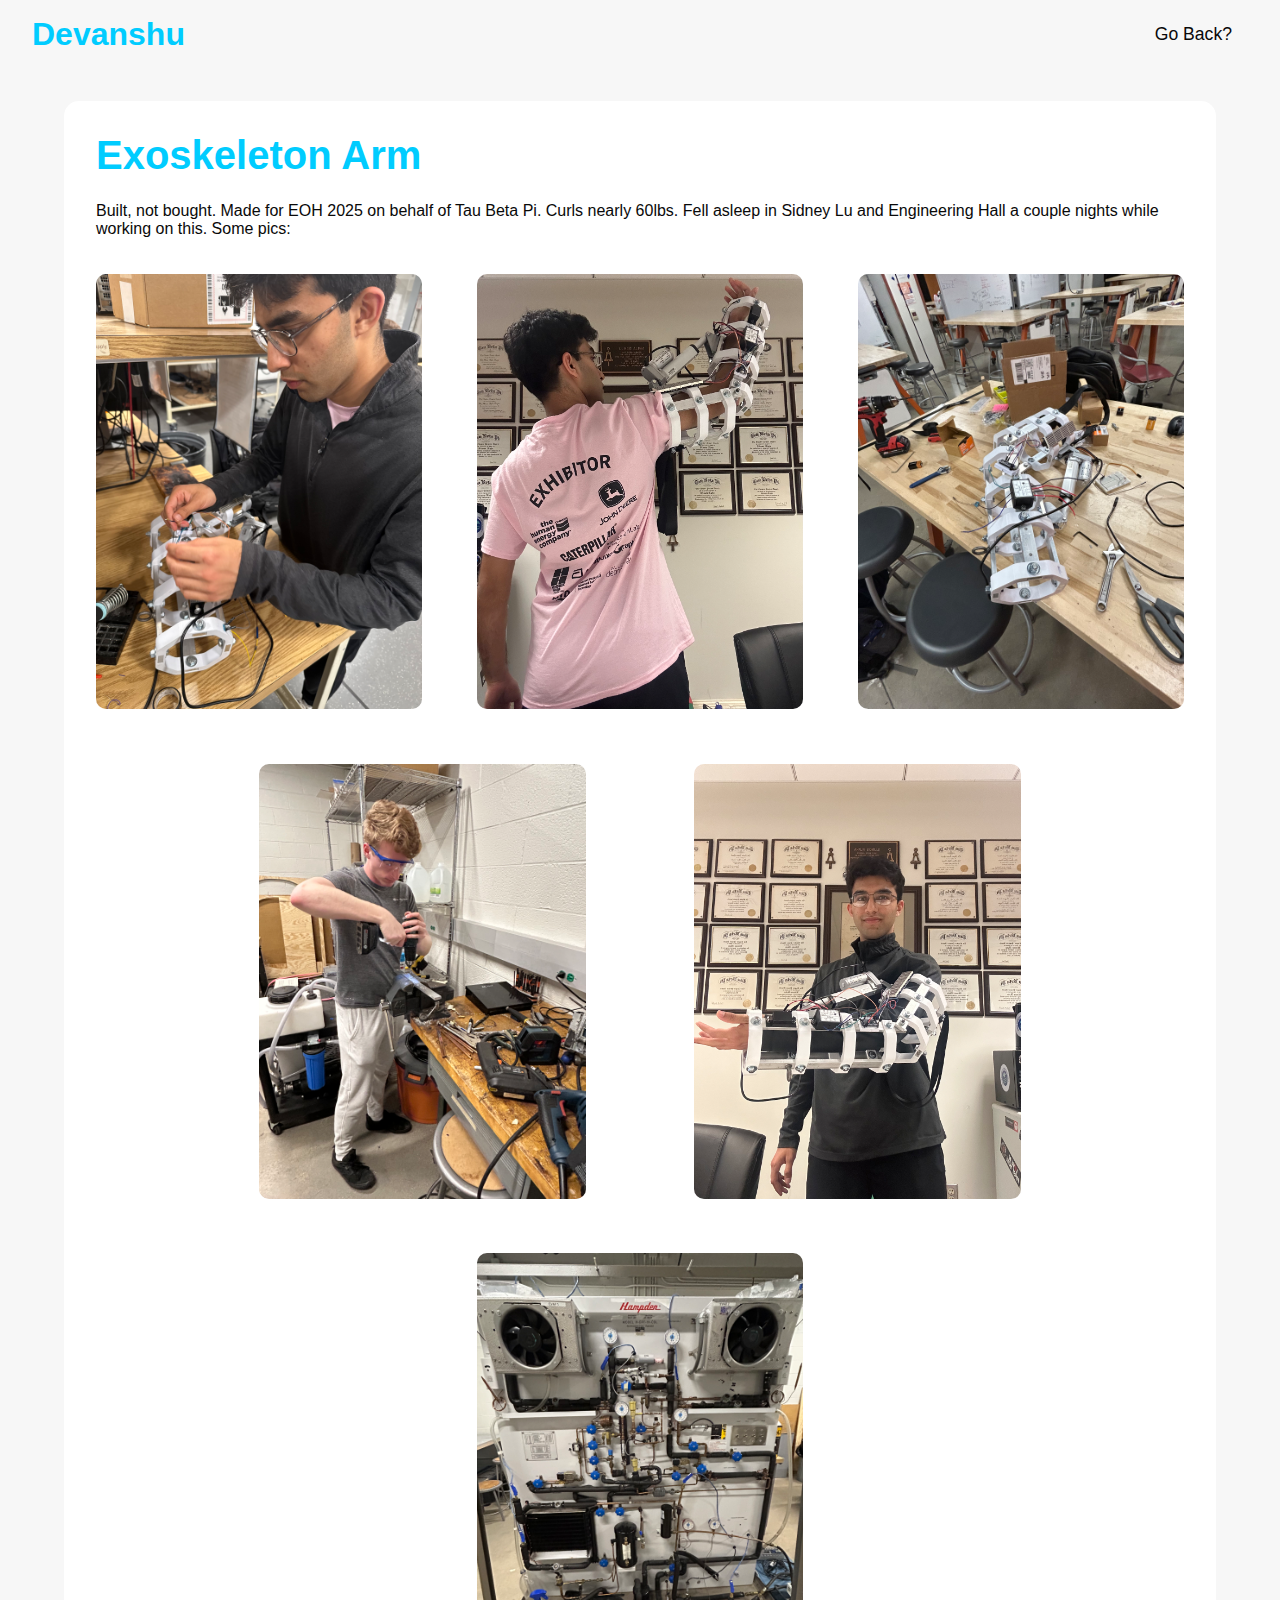
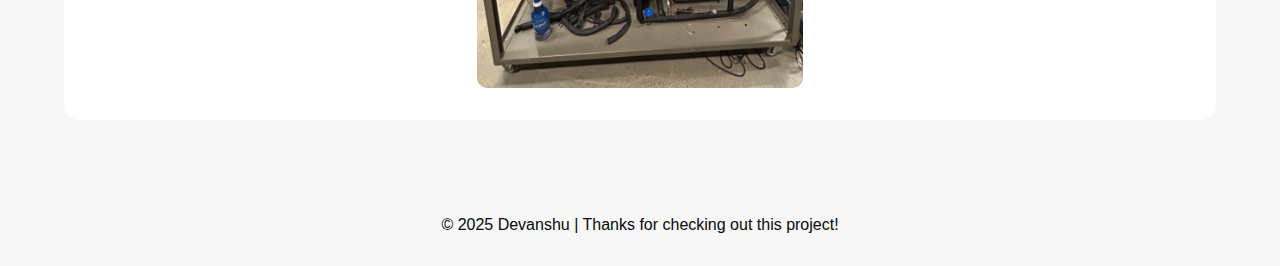
<file: projects/tbpbionicarm.html>
<!DOCTYPE html>
<html lang="en" data-theme="dark">

<head>
    <meta charset="UTF-8" />
    <meta name="viewport" content="width=device-width, initial-scale=1.0" />
    <title> Bionic Arm | Devanshu's Portfolio </title>
    <script>
        const theme = localStorage.getItem("theme") || "light";
        document.documentElement.setAttribute("data-theme", theme);
    </script>
    <link rel="stylesheet" href="../style.css" />
</head>

<body>
    <header class="header">
        <a href="../index.html" class="logo">Devanshu</a>
        <nav class="navbar">
            <a href="../index.html#projects">Go Back?</a>
        </nav>
    </header>

    <section class="section">
        <h2>Exoskeleton Arm</h2>
        <p>Built, not bought. Made for EOH 2025 on behalf of Tau Beta Pi. Curls nearly 60lbs. Fell asleep in Sidney Lu and Engineering Hall a couple nights while working on this. Some pics:</p>
        
        <br> </br>

 
            <img src="../projectimages/arm1.JPEG" alt="pls ignore" style="float:left; margin-right:5%; width:30%">
 
            <img src="../projectimages/arm5.jpg" alt="pls ignore" style="float:left; margin-right:5%; width:30%">
  
            <img src="../projectimages/arm4.jpg" alt="pls ignore" style="float:right; width:30%">
 
            <img src="../projectimages/arm2.jpg " alt="pls ignore" style="float:left; margin-top:5%; margin-left:15%; margin-right:5%; width:30%">
   
            <img src="../projectimages/arm6.jpg" alt="pls ignore" style="float:right; margin-top:5%; margin-left:5%; margin-right:15%; width:30%">

            <img src="../projectimages/arm3.jpg" alt="pls ignore" style="float:left; margin-left:35%; margin-top:5%; width:30%">

        
    </section>

    <footer class="footer">
        <p>&copy; 2025 Devanshu | Thanks for checking out this project!</p>
    </footer>
</body>

</html>
</file>
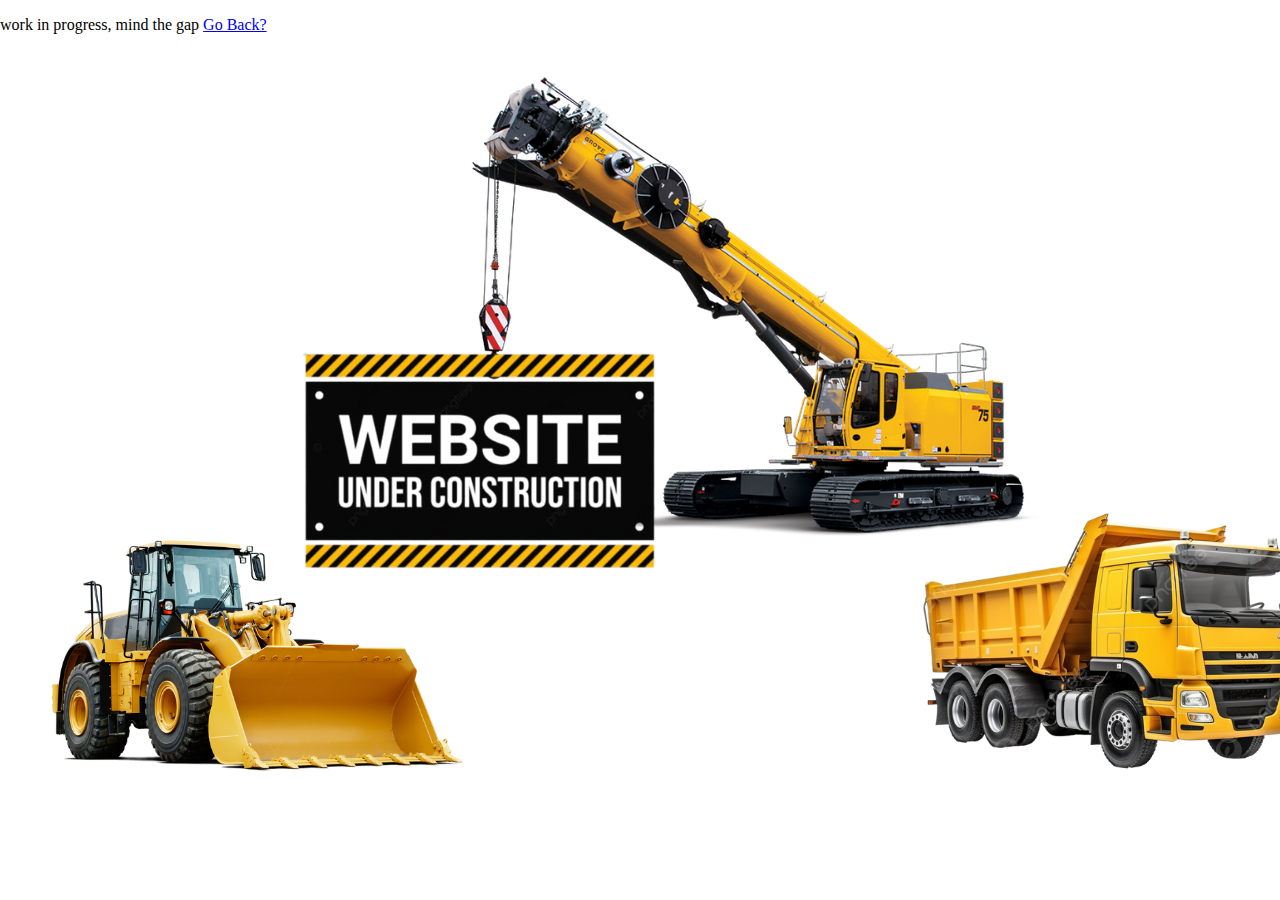
<file: projects/under_construction.html>
<!DOCTYPE html>
<html lang="en">

<head>
    <meta charset="UTF-8">
    <title>Full Screen Image</title>
    <style>
        html,
        body {
            margin: 0;
            padding: 0;
            height: 100%;
            overflow: hidden;
        }

        img {
            width: auto;
            height: auto;
            object-fit: cover;
            display: block;
        }
    </style>
    <script>
        const theme = localStorage.getItem("theme") || "light";
        document.documentElement.setAttribute("data-theme", theme);
    </script>
</head>

<body>
    <p>
        work in progress, mind the gap 
        <a href="../index.html#projects">Go Back?</a>

    </p>
    <img src="construction_image.png" alt="Whoops image isn't loading. Under construction pls leave">
</body>

</html>
</file>
<file: style.css>
/* Base Reset */
* {
  margin: 0;
  padding: 0;
  box-sizing: border-box;
}

:root {
  --light-bg: #f7f7f7;
  --light-text: #090909;
  --dark-bg: #1e1e1e;  
  --dark-text: #e0e0e0;  
  --accent-color: #00ccff;
  --section-bg-light: rgb(255, 255, 255);
  --section-bg-dark: #2a2a2a; 
}

[data-theme="light"] {
  --bg-color: var(--light-bg);
  --text-color: var(--light-text);
  --section-bg: var(--section-bg-light);
}

[data-theme="dark"] {
  --bg-color: var(--dark-bg);
  --text-color: var(--dark-text);
  --section-bg: var(--section-bg-dark);
}

body {
  font-family: 'Roboto', sans-serif;
  background: var(--bg-color);
  color: var(--text-color);
  margin: 0;
  padding: 0;
  transition: background-color 0.3s ease, color 0.3s ease;
}

.header {
  display: flex;
  justify-content: space-between;
  align-items: center;
  padding: 1rem 2rem;
  background: var(--bg-color);
  backdrop-filter: blur(10px);
  position: sticky;
  top: 0;
  z-index: 999;
}

.logo {
  font-size: 2rem;
  font-weight: bold;
  color: var(--accent-color);
  text-decoration: none;
}

.navbar a {
  margin: 0 1rem;
  color: var(--text-color);
  text-decoration: none;
  font-size: 1.1rem;
  transition: color 0.3s;
}

.navbar a:hover {
  color: var(--accent-color);
}

#themeButton {
  background: none;
  border: none;
  font-size: 1.5rem;
  cursor: pointer;
  color: var(--text-color);
  transition: transform 0.3s;
}

#themeButton:hover {
  transform: scale(1.7);
}

.intro {
  display: flex;
  flex-wrap: wrap;
  justify-content: center;
  align-items: center;
  max-width: 1200px;
  margin: 0 auto;
  padding: 4rem 0rem;
}

.intro-text {
  display: flex;
  flex-direction: column;
  align-items: center;
  text-align: center;
}

.intro-text h1 {
  display: flex;
  flex-direction: column;
  align-items: center;
  font-size: 3rem;
  margin-bottom: 1rem;
  color: var(--accent-color);
  font-family: 'Montserrat', sans-serif;
}


.intro-text p {
  align-items: center;
  font-size: 2rem;
  margin-bottom: 1rem;
  color: var(#f5f5ff);
  flex: 1;

}

.intro-img {
  width: 50%;
  flex: 1;
}

.intro-img img {
  width: 100%;
  border-radius: 20px;
  border-radius: 5%

}

.intro-text a {
  margin: 0 10px;
}

a img {
  border: none;
  display: inline-block;
}

a {
  text-decoration: none;
  background: none;
}

.section {
  
  padding: 2rem 2rem;
  background-color: var(--section-bg);
  margin: 2rem 0;
  border-radius: 15px;
  margin-left: 5%;
  margin-right: 5%;
}

.section h2 {
  font-size: 2.5rem;
  margin-bottom: 1.5rem;
  color: var(--accent-color);
}

.section h6 {
  margin-bottom: 1.5rem;
}

.section a {
  color: var(--text-color)
}

.section::after {
    content: "";
    display: block;
    clear: both;
}

.section img {
  border-radius: 10px;
}

.projects-grid {
  display: grid;
  grid-template-columns: repeat(3, minmax(250px, 1fr));
  gap: 1.5rem;
  margin-top: 2rem;
}

.project {
  background: rgba(255, 255, 255, 0.05);
  background: rgba(230, 229, 229, 0.14);
  padding: 1.5rem;
  border-radius: 15px;
  transition: transform 0.3s ease, box-shadow 0.3s ease;
}

.project:hover {
  transform: translateY(-5px);
  box-shadow: 0 8px 25px rgba(0, 204, 255, 0.4);
}

.project h4 {
  margin-bottom: 0.5rem;
  text-align: center;
}

.project p {
  text-align: center;
}

.project img {
  display: block;
  margin: 0 auto;
  width: 100%;

}

.project-title {
  font-size: 1.4rem;
  color: var(--accent-color);
  text-decoration: none;
}

.project-title:hover {
  text-decoration: underline;
}

.footer {
  text-align: center;
  padding: 2rem;
  background-color: var(--bg-color);
  color: var(--text-color);
  margin-top: 4rem;
  
}

.static-intro {
  font-family: 'Roboto', monospace;
  font-size: 2.5rem;
  white-space: nowrap;
  overflow: hidden;
  text-align: left;
  width: 20ch;
}

#aboutme {
  display: flex;
  align-items: center;  
  justify-content: space-between;
  gap: 2rem;
  flex-wrap: wrap;
}

.about-text  {
  flex: 0.5;
}

.video-wrapper {
  flex: 0.5;
  border-radius: 50px;
}

.video-wrapper video {  
  width: 100%;
  
}

.tag-container {
  display: flex;
  flex-wrap: wrap;
  justify-content: center;
  align-items: center;
  gap: 1%;
  padding-bottom: 2%;
}

#fabricationtag {
  display:inline-block; 
  padding-left: 2%;
  padding-right: 2%;
  height:20px; 
  background-color:rgba(184, 93, 19, 0.733); 
  color: var(--text-color);  
  text-align:center; 
  line-height:20px; 
  font-size:12px; 
  border-radius:4px;
}

#softwaretag {
  display:inline-block; 
  padding-left: 2%;
  padding-right: 2%;
  height:20px; 
  background-color:rgba(38, 177, 237, 0.733); 
  color: var(--text-color);  
  text-align:center; 
  line-height:20px; 
  font-size:12px; 
  border-radius:4px;
}

#hardwaretag {
  display:inline-block; 
  padding-left: 2%;
  padding-right: 2%;
  height:20px; 
  background-color:rgba(25, 163, 48, 0.733); 
  color: var(--text-color);  
  text-align:center; 
  line-height:20px; 
  font-size:12px; 
  border-radius:4px;
}

#prototypetag {
  display:inline-block; 
  padding-left: 2%;
  padding-right: 2%;
  height:20px; 
  background-color:rgba(255, 0, 0, 0.733); 
  color: var(--text-color);  
  text-align:center; 
  line-height:20px;   
  font-size:12px; 
  border-radius:4px;
}

#othertag {
  display:inline-block; 
  padding-left: 2%;
  padding-right: 2%;
  height:20px; 
  background-color:rgba(85, 0, 255, 0.733); 
  color: var(--text-color);  
  text-align:center; 
  line-height:20px;   
  font-size:12px; 
  border-radius:4px;
}
</file>
